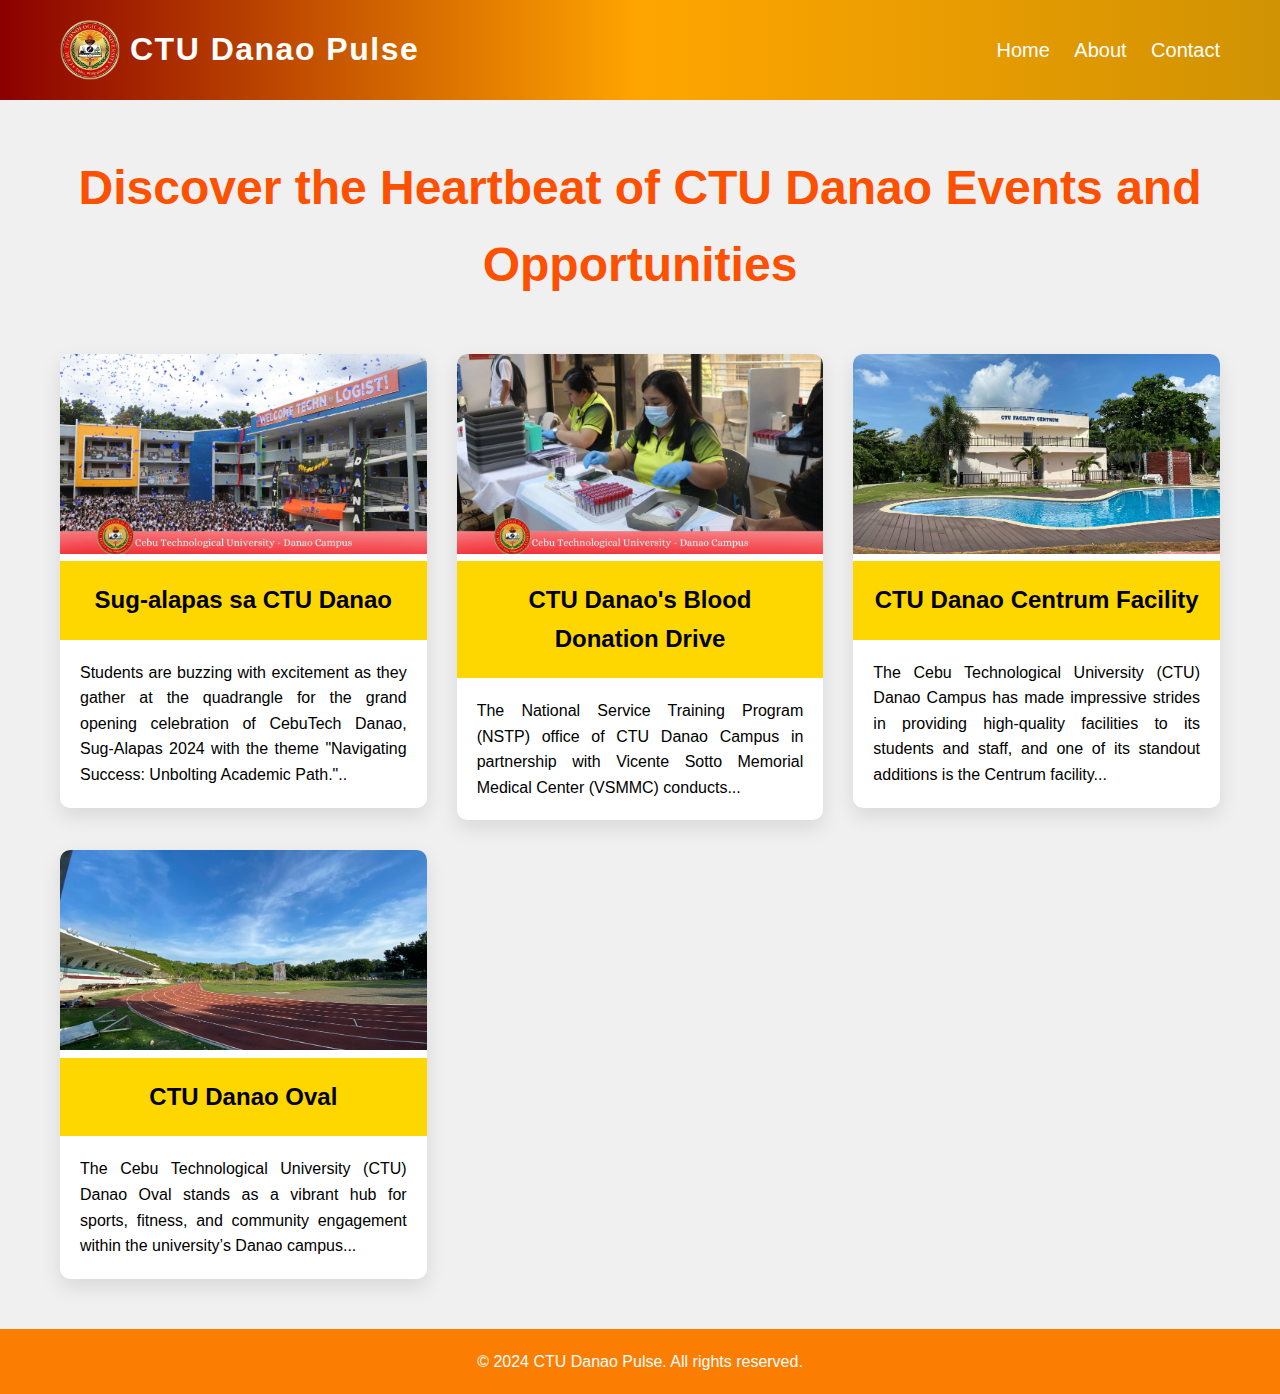
<file: Article Webpage/index.html>
<!DOCTYPE html>
<html lang="en">

<head>
    <meta charset="UTF-8">
    <meta name="viewport" content="width=device-width, initial-scale=1.0">
    <meta http-equiv="X-UA-Compatible" content="IE=edge">
    <title>Homepage</title>
    <link rel="icon" href="images/danao logo.png" type="image/png">
    <link rel="stylesheet" href="styles.css">
</head>

<body>
    <!-- Header section -->
    <header>
        <nav>
            <div class="logo-container">
                <img src="images/danao logo.png" alt="CTU Logo" class="ctu-logo"> 
                <h1 class="logo-text">CTU Danao Pulse</h1>
            </div>
            <ul class="nav-links">
                <li><a href="#home">Home</a></li>
                <li><a href="#about">About</a></li>
                <li><a href="#contact">Contact</a></li>
            </ul>
        </nav>
    </header>

    <!-- Main content section -->
    <main>
        <section class="featured-articles">
            <h2 class="section-title">Discover the Heartbeat of CTU Danao Events and Opportunities</h2>

            <div class="article-grid">
                <!-- Article 1 -->
                <a href="article1.html" class="article-link">
                    <article class="article-item">
                        <img src="images/image1.jpg" alt="Topic 1 Image" class="article-img">
                        <h3 class="article-topic">Sug-alapas sa CTU Danao</h3>
                       
                        <p class="article-snippet">Students are buzzing with excitement as they gather at the quadrangle for 
                            the grand opening celebration of CebuTech Danao, Sug-Alapas 2024 with the theme 
                            "Navigating Success: Unbolting Academic Path."..</p>
                    </article>
                </a>

                <!-- Article 2 -->
                <a href="article2.html" class="article-link">
                    <article class="article-item">
                        <img src="images/image2.jpg" alt="Topic 2 Image" class="article-img">
                        <h3 class="article-topic">CTU Danao's Blood Donation Drive</h3>
                        <p class="article-snippet">The National Service Training Program (NSTP) office of CTU Danao Campus in partnership with Vicente Sotto Memorial
                            Medical Center (VSMMC) conducts...</p>
                    </article>
                </a>

                <!-- Article 3 -->
                <a href="article3.html" class="article-link">
                    <article class="article-item">
                        <img src="images/image3.1.jfif" alt="Topic 3 Image" class="article-img">
                        <h3 class="article-topic">CTU Danao Centrum Facility</h3>
                        <p class="article-snippet">The Cebu Technological University (CTU) Danao Campus has made impressive strides in providing high-quality facilities to its students and staff, and one of its standout additions is the Centrum facility...</p>
                    </article>
                </a>

                <!-- Article 4 -->
                <a href="article4.html" class="article-link">
                    <article class="article-item">
                        <img src="images/image4.jfif" alt="Topic 4 Image" class="article-img">
                        <h3 class="article-topic">CTU Danao Oval</h3>
                        <p class="article-snippet">The Cebu Technological University (CTU) Danao Oval stands as a vibrant hub for sports, fitness, and community 
                            engagement within the university’s Danao campus...</p>
                    </article>
                </a>
            </div>
        </section>
    </main>

    <!-- Footer -->
    <footer>
        &copy; 2024 CTU Danao Pulse. All rights reserved.
    </footer>
</body>

</html>
</file>
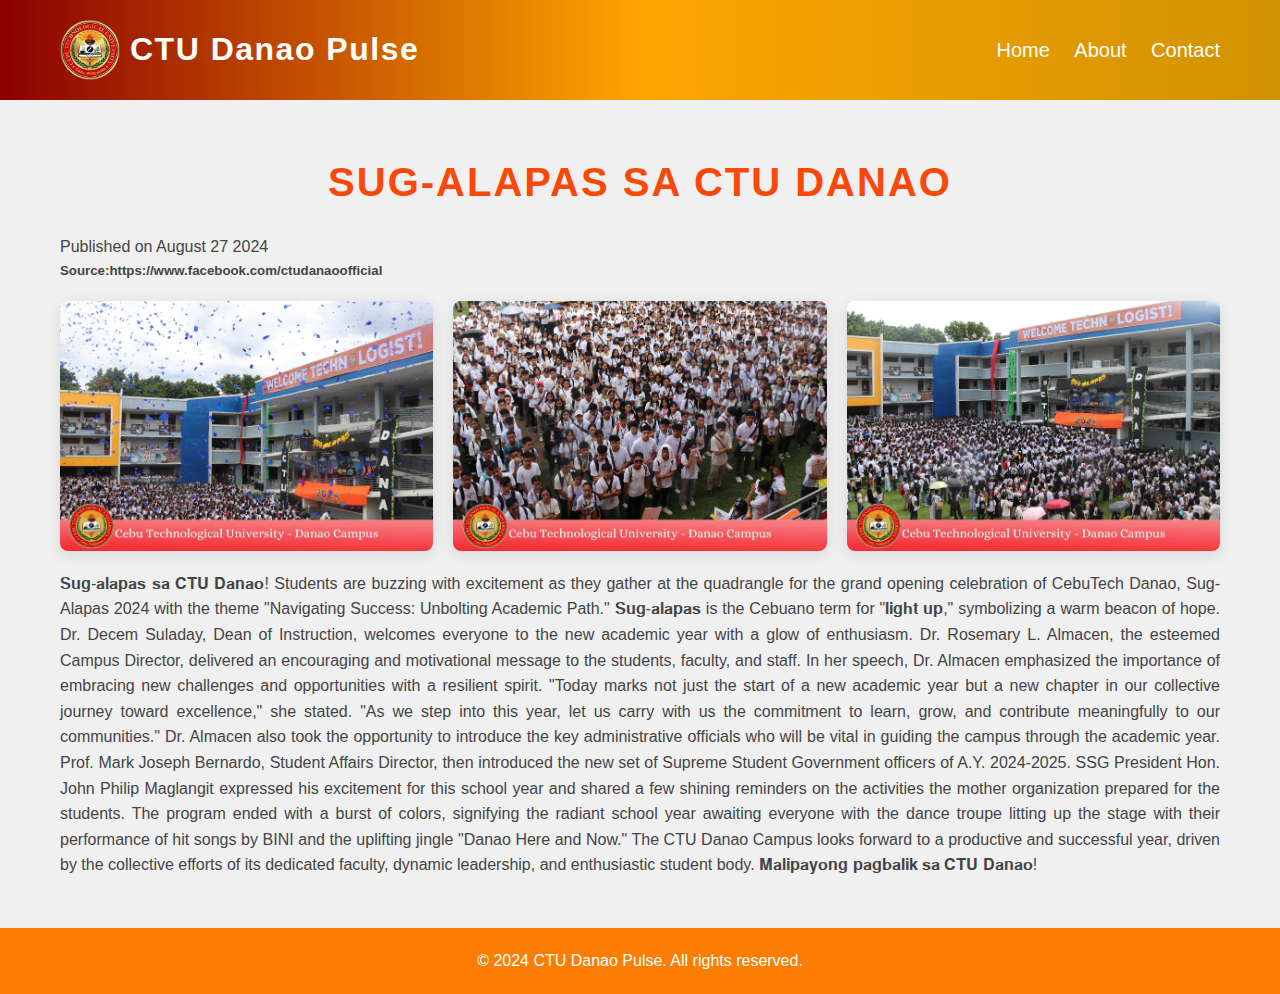
<file: Article Webpage/article1.html>
<!DOCTYPE html>
<html lang="en">

<head>
    <meta charset="UTF-8">
    <meta name="viewport" content="width=device-width, initial-scale=1.0">
    <meta http-equiv="X-UA-Compatible" content="IE=edge">
    <title>Article 1</title>
    <link rel="icon" href="images/danao logo.png" type="image/png">
    <link rel="stylesheet" href="styles.css">
</head>

<body>
    <!-- Header  -->
    <header>
        <nav>
            <div class="logo-container">
                <img src="images/danao logo.png" alt="CTU Logo" class="ctu-logo"> 
                <h1 class="logo-text">CTU Danao Pulse</h1>
            </div>
            <ul class="nav-links">
                <li><a href="index.html">Home</a></li>
                <li><a href="#about">About</a></li>
                <li><a href="#contact">Contact</a></li>
            </ul>
        </nav>
    </header>

    <!-- Main article -->
    <main>
        <article class="article-container">
            <h2 class="article-title">Sug-alapas sa CTU Danao</h2>
            <p class="article-date">Published on August 27 2024</p>
            <h5>Source:https://www.facebook.com/ctudanaoofficial</h5>
            <div class="image-gallery">
                <img src="images/image1.jpg" alt="Gallery Image 1">
                <img src="images/image1.1.jpg" alt="Gallery Image 2">
                <img src="images/image1.2.jpg" alt="Gallery Image 3">
               
            </div>
            
            <section class="article-content">
                <p>𝐒𝐮𝐠-𝐚𝐥𝐚𝐩𝐚𝐬 𝐬𝐚 𝐂𝐓𝐔 𝐃𝐚𝐧𝐚𝐨!
                    Students are buzzing with excitement as they gather at the quadrangle for the grand opening celebration of CebuTech Danao, Sug-Alapas 2024 with the theme "Navigating Success: Unbolting Academic Path." 𝐒𝐮𝐠-𝐚𝐥𝐚𝐩𝐚𝐬 is the Cebuano term for "𝐥𝐢𝐠𝐡𝐭 𝐮𝐩," symbolizing a warm beacon of hope. 
                    Dr. Decem Suladay, Dean of Instruction, welcomes everyone to the new academic year with a glow of enthusiasm.
                    Dr. Rosemary L. Almacen, the esteemed Campus Director, delivered an encouraging and motivational message to the students, faculty, and staff. In her speech, Dr. Almacen emphasized the importance of embracing new challenges and opportunities with a resilient spirit. "Today marks not just the start of a new academic year but a new chapter in our collective journey toward excellence," she stated. "As we step into this year, let us carry with us the commitment to learn, grow, and contribute meaningfully to our communities." Dr. Almacen also took the opportunity to introduce the key administrative officials who will be vital in guiding the campus through the academic year.
                    Prof. Mark Joseph Bernardo, Student Affairs Director, then introduced the new set of Supreme Student Government officers of A.Y. 2024-2025. SSG President Hon. John Philip Maglangit expressed his excitement for this school year and shared a few shining reminders on the activities the mother organization prepared for the students.
                    The program ended with a burst of colors, signifying the radiant school year awaiting everyone with the dance troupe litting up the stage with their performance of hit songs by BINI and the uplifting jingle "Danao Here and Now."
                    The CTU Danao Campus looks forward to a productive and successful year, driven by the collective efforts of its dedicated faculty, dynamic leadership, and enthusiastic student body.
                    𝐌𝐚𝐥𝐢𝐩𝐚𝐲𝐨𝐧𝐠 𝐩𝐚𝐠𝐛𝐚𝐥𝐢𝐤 𝐬𝐚 𝐂𝐓𝐔 𝐃𝐚𝐧𝐚𝐨!</p>
                
                
            </section>
        </article>
    </main>

    <!-- Footer  -->
    <footer>
    &copy; 2024 CTU Danao Pulse. All rights reserved.
    </footer>
</body>

</html>
</file>
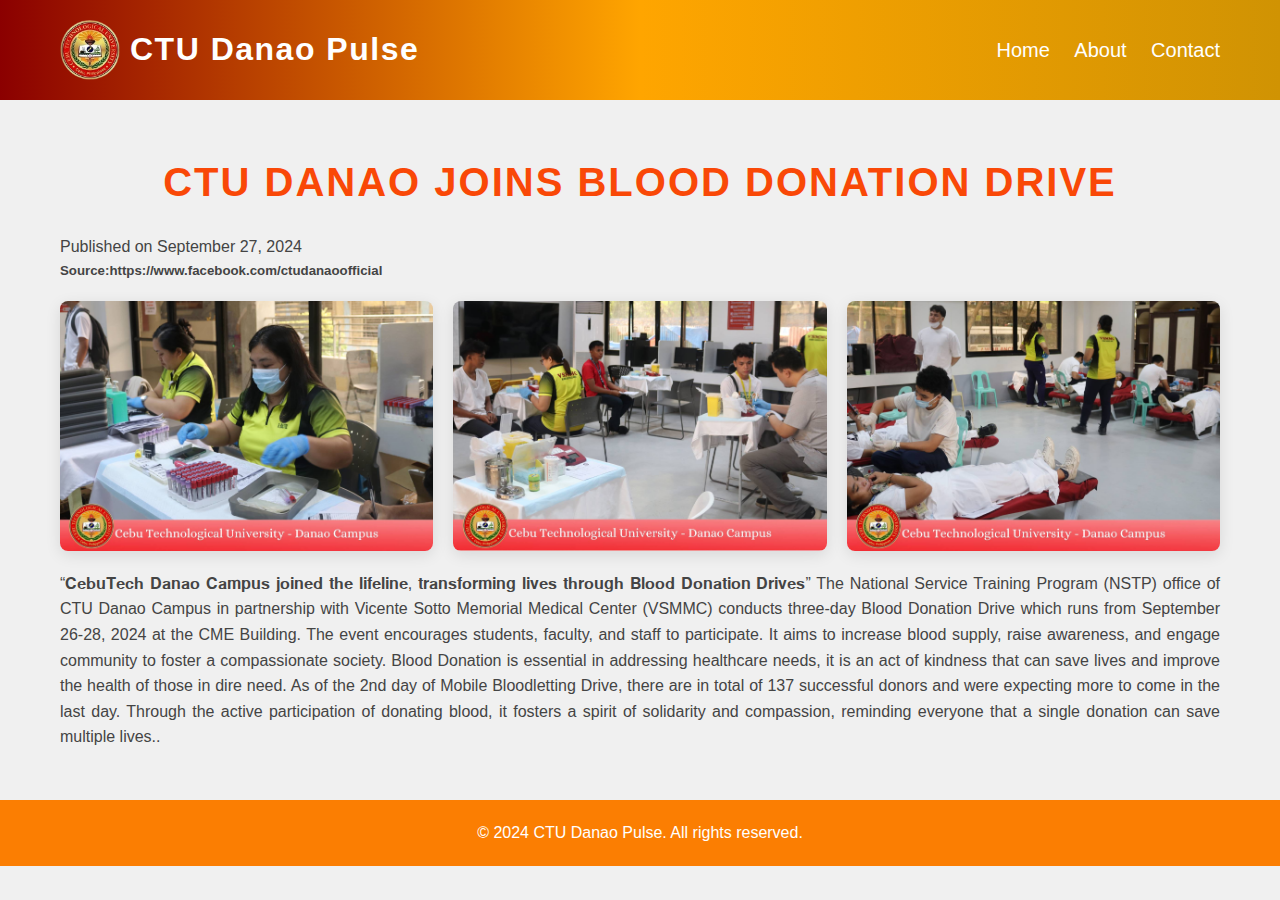
<file: Article Webpage/article2.html>
<!DOCTYPE html>
<html lang="en">

<head>
    <meta charset="UTF-8">
    <meta name="viewport" content="width=device-width, initial-scale=1.0">
    <meta http-equiv="X-UA-Compatible" content="IE=edge">
    <title>Article 2</title>
    <link rel="icon" href="images/danao logo.png" type="image/png">
    <link rel="stylesheet" href="styles.css">
</head>

<body>
    <!-- Header -->
    <header>
        <nav>
            <div class="logo-container">
                <img src="images/danao logo.png" alt="CTU Logo" class="ctu-logo"> 
                <h1 class="logo-text">CTU Danao Pulse</h1>
            </div>
            <ul class="nav-links">
                <li><a href="index.html">Home</a></li>
                <li><a href="#about">About</a></li>
                <li><a href="#contact">Contact</a></li>
            </ul>
        </nav>
    </header>

    <!-- Main article-->
    <main>
        <article class="article-container">
            <h2 class="article-title">CTU Danao Joins Blood Donation Drive</h2>
            <p class="article-date">Published on September 27, 2024</p>
            <h5>Source:https://www.facebook.com/ctudanaoofficial</h5>
            <div class="image-gallery">
                <img src="images/image2.jpg" alt="Gallery Image 1">
                <img src="images/image2.1.jpg" alt="Gallery Image 2">
                <img src="images/image2.2.jpg" alt="Gallery Image 3">
               
            </div>
            
            <section class="article-content">
                <p>“𝐂𝐞𝐛𝐮𝐓𝐞𝐜𝐡 𝐃𝐚𝐧𝐚𝐨 𝐂𝐚𝐦𝐩𝐮𝐬 𝐣𝐨𝐢𝐧𝐞𝐝 𝐭𝐡𝐞 𝐥𝐢𝐟𝐞𝐥𝐢𝐧𝐞, 𝐭𝐫𝐚𝐧𝐬𝐟𝐨𝐫𝐦𝐢𝐧𝐠 𝐥𝐢𝐯𝐞𝐬 𝐭𝐡𝐫𝐨𝐮𝐠𝐡 𝐁𝐥𝐨𝐨𝐝 𝐃𝐨𝐧𝐚𝐭𝐢𝐨𝐧 𝐃𝐫𝐢𝐯𝐞𝐬”
                    The National Service Training Program (NSTP) office of CTU Danao Campus in partnership with Vicente Sotto Memorial
                     Medical Center (VSMMC) conducts three-day Blood Donation Drive which runs from September 26-28, 2024 at the CME Building. The event encourages students, faculty, and staff to participate. It aims to increase blood supply, raise awareness, and engage community to foster a compassionate society. 
                    Blood Donation is essential in addressing healthcare needs, it is an act of kindness that can save lives and improve the health of those in dire need. As of the 2nd day of Mobile Bloodletting Drive, there are in total of 137 successful donors and were expecting more to come in the last day. 
                    Through the active participation of donating blood, it fosters a spirit of solidarity and compassion, reminding everyone that a single donation can save multiple lives..</p>
                
                
            </section>
        </article>
    </main>

    <!-- Footer -->
    <footer>
    &copy; 2024 CTU Danao Pulse. All rights reserved.
    </footer>
</body>

</html>
</file>
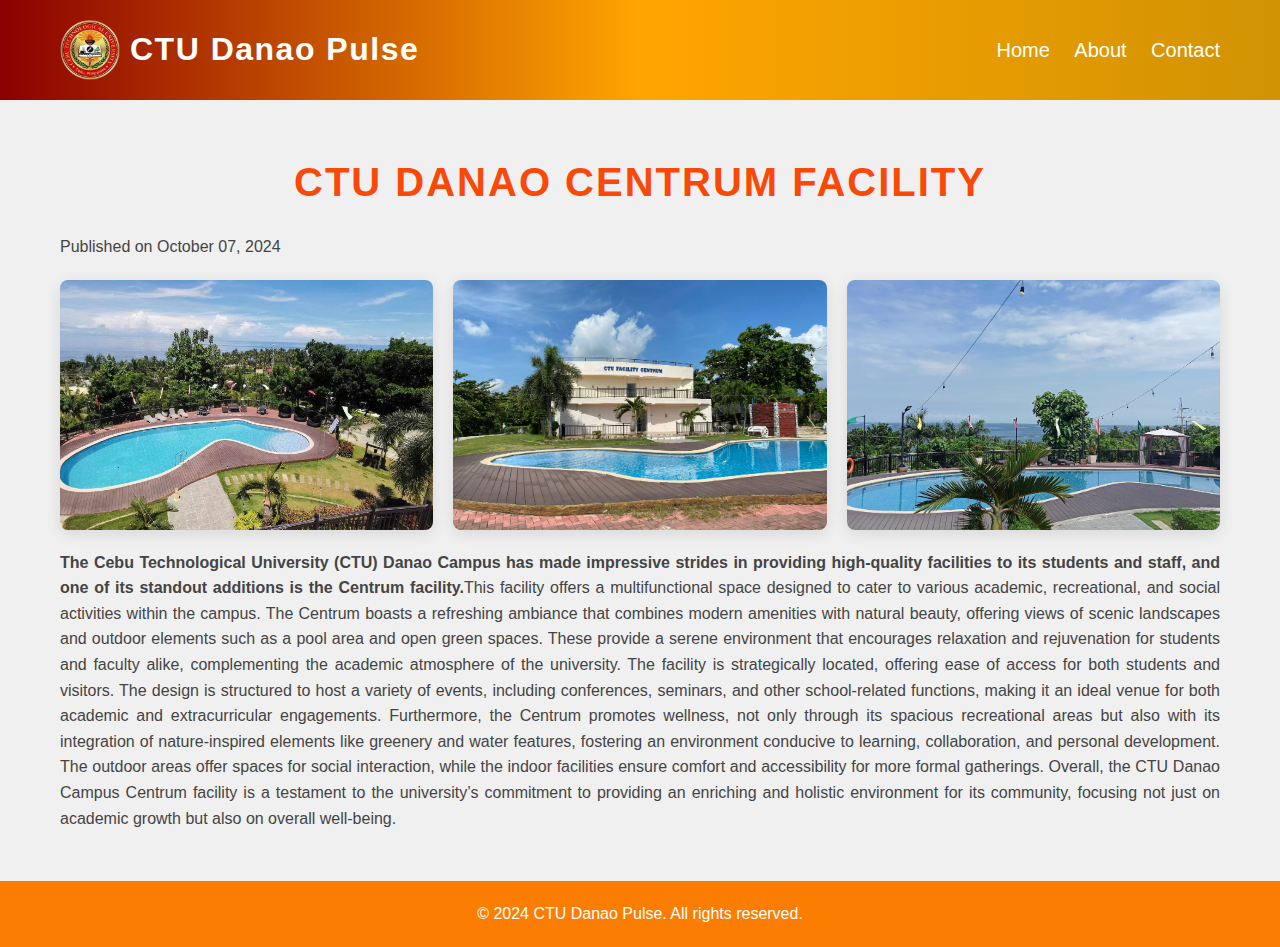
<file: Article Webpage/article3.html>
<!DOCTYPE html>
<html lang="en">

<head>
    <meta charset="UTF-8">
    <meta name="viewport" content="width=device-width, initial-scale=1.0">
    <meta http-equiv="X-UA-Compatible" content="IE=edge">
    <title>Article 1</title>
    <link rel="icon" href="images/danao logo.png" type="image/png">
    <link rel="stylesheet" href="styles.css">
</head>

<body>
    <!-- Header -->
    <header>
        <nav>
            <div class="logo-container">
                <img src="images/danao logo.png" alt="CTU Logo" class="ctu-logo"> 
                <h1 class="logo-text">CTU Danao Pulse</h1>
            </div>
            <ul class="nav-links">
                <li><a href="index.html">Home</a></li>
                <li><a href="#about">About</a></li>
                <li><a href="#contact">Contact</a></li>
            </ul>
        </nav>
    </header>

    <!-- Main article -->
    <main>
        <article class="article-container">
            <h2 class="article-title">CTU Danao Centrum Facility</h2>
            <p class="article-date">Published on October 07, 2024</p>
            <div class="image-gallery">
                <img src="images/image3.2.jpg"alt="Gallery Image 1">
                <img src="images/image3.1.jfif" alt="Gallery Image 2">
                <img src="images/image3.jpg" alt="Gallery Image 3">
               
            </div>
            
            <section class="article-content">
                <p><strong>The Cebu Technological University (CTU) Danao Campus has made impressive strides in providing high-quality facilities to its 
                    students and staff, and one of its standout additions is the Centrum facility.</strong>This facility offers a multifunctional space designed to cater to various academic, recreational, and social 
                    activities within the campus. The Centrum boasts a refreshing ambiance that combines modern amenities with natural beauty, 
                    offering views of scenic landscapes and outdoor elements such as a pool area and open green spaces. These provide a serene 
                    environment that encourages relaxation and rejuvenation for students and faculty alike, complementing the academic atmosphere 
                    of the university. The facility is strategically located, offering ease of access for both students and visitors. 
                    The design is structured to host a variety of events, including conferences, seminars, and other school-related functions,
                     making it an ideal venue for both academic and extracurricular engagements. Furthermore, the Centrum promotes wellness, 
                     not only through its spacious recreational areas but also with its integration of nature-inspired elements like greenery 
                     and water features, fostering an environment conducive to learning, collaboration, and personal development. 
                     The outdoor areas offer spaces for social interaction, while the indoor facilities ensure comfort and accessibility 
                     for more formal gatherings. Overall, the CTU Danao Campus Centrum facility is a testament to the university’s commitment to
                      providing an enriching and holistic environment for its community, focusing not just on academic growth but also on overall 
                      well-being.</p>
                
                
            </section>
        </article>
    </main>

    <!-- Footer  -->
    <footer>
    &copy; 2024 CTU Danao Pulse. All rights reserved.
    </footer>
</body>

</html>
</file>
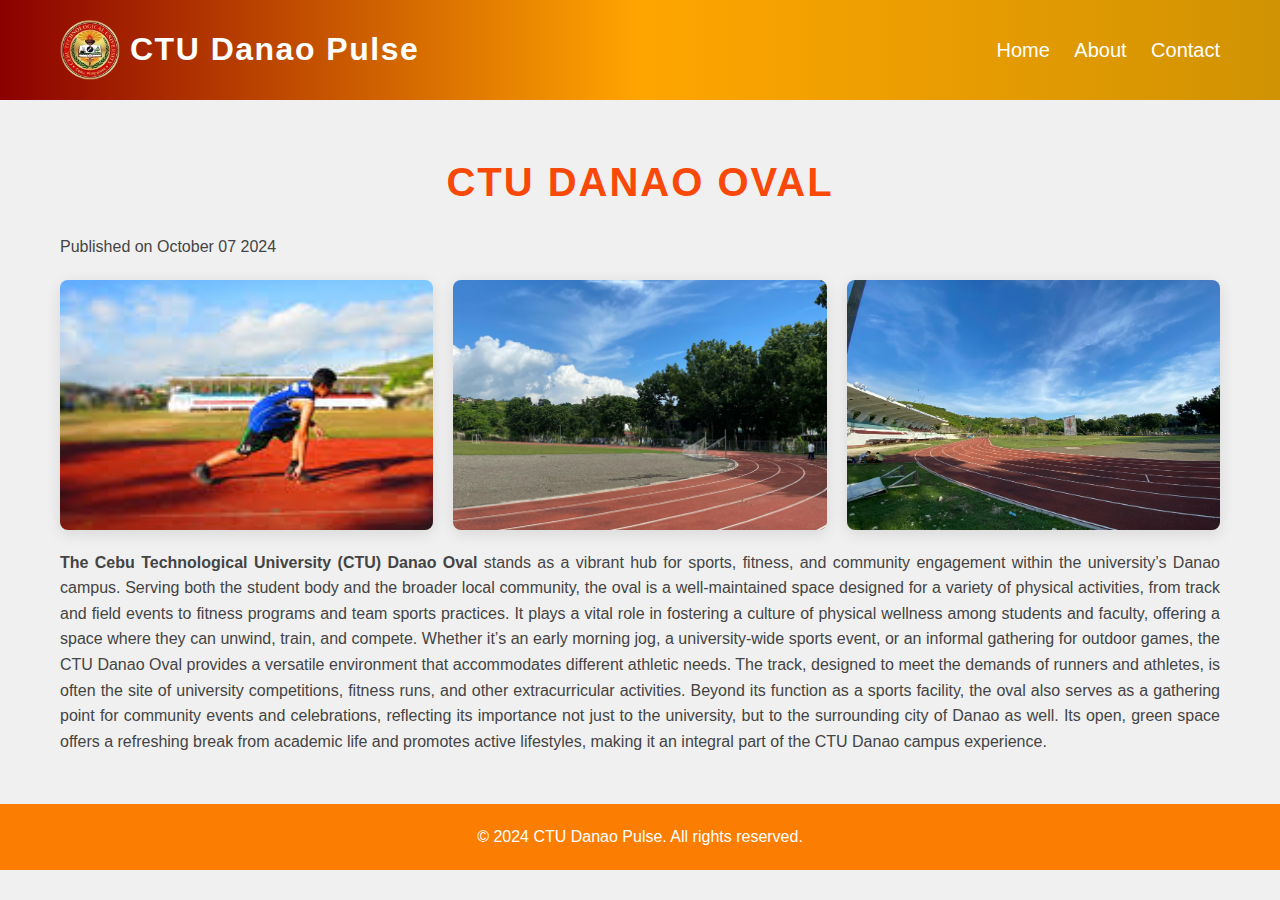
<file: Article Webpage/article4.html>
<!DOCTYPE html>
<html lang="en">

<head>
    <meta charset="UTF-8">
    <meta name="viewport" content="width=device-width, initial-scale=1.0">
    <meta http-equiv="X-UA-Compatible" content="IE=edge">
    <title>Article 4</title>
    <link rel="icon" href="images/danao logo.png" type="image/png">
    <link rel="stylesheet" href="styles.css">
</head>

<body>
    <!-- Header -->
    <header>
        <nav>
            <div class="logo-container">
                <img src="images/danao logo.png" alt="CTU Logo" class="ctu-logo"> 
                <h1 class="logo-text">CTU Danao Pulse</h1>
            </div>
            <ul class="nav-links">
                <li><a href="index.html">Home</a></li>
                <li><a href="#about">About</a></li>
                <li><a href="#contact">Contact</a></li>
            </ul>
        </nav>
    </header>

    <!-- Main article -->
    <main>
        <article class="article-container">
            <h2 class="article-title">CTU Danao Oval</h2>
            <p class="article-date">Published on October 07 2024</p>
            <div class="image-gallery">
                <img src="images/image4.2.jfif"alt="Gallery Image 1">
                <img src="images/image4.1.jfif" alt="Gallery Image 2">
                <img src="images/image4.jfif" alt="Gallery Image 3">
               
            </div>
            
            <section class="article-content">
                <p><strong>The Cebu Technological University (CTU) Danao Oval</strong> stands as a vibrant hub for sports, fitness, and community 
                    engagement within the university’s Danao campus. Serving both the student body and the broader local community, 
                    the oval is a well-maintained space designed for a variety of physical activities, from track and field events 
                    to fitness programs and team sports practices. It plays a vital role in fostering a culture of physical wellness 
                    among students and faculty, offering a space where they can unwind, train, and compete. Whether it’s an early 
                    morning jog, a university-wide sports event, or an informal gathering for outdoor games, the CTU Danao Oval 
                    provides a versatile environment that accommodates different athletic needs. The track, designed to meet the 
                    demands of runners and athletes, is often the site of university competitions, fitness runs, and other 
                    extracurricular activities. Beyond its function as a sports facility, the oval also serves as a 
                    gathering point for community events and celebrations, reflecting its importance not just to the university, 
                    but to the surrounding city of Danao as well. Its open, green space offers a refreshing break from academic 
                    life and promotes active lifestyles, making it an integral part of the CTU Danao campus experience.</p>
                
                
            </section>
        </article>
    </main>

    <!-- Footer  -->
    <footer>
    &copy; 2024 CTU Danao Pulse. All rights reserved.
    </footer>
</body>

</html>
</file>
<file: Article Webpage/styles.css>
* {
    margin: 0;
    padding: 0;
    box-sizing: border-box;
}

body {
    font-family: 'Poppins', sans-serif;
    background-color: #f0f0f0;
    color: #444;
    line-height: 1.6;
}

/* Header */
header {
    background: linear-gradient(to right, darkred, orange, rgb(208, 147, 3));

    color: white;
    padding: 20px 0;
}

nav {
    display: flex;
    justify-content: space-between;
    align-items: center;
    max-width: 1200px;
    margin: 0 auto;
    padding: 0 20px;
}

.logo-container {
    display: flex;
    align-items: center;
}

.ctu-logo {
    width: 60px; 
    height: auto;
    margin-right: 10px; 
}

.logo-text {
    font-size: 2rem;
    font-weight: bold;
    letter-spacing: 1.5px;
}

.nav-links {
    list-style: none;
}

.nav-links li {
    display: inline-block;
    margin-left: 20px;
}

.nav-links a {
    color: white;
    text-decoration: none;
    font-weight: 800s;
    font-size: 20px;
    transition: color 0.3s ease;
}

.nav-links a:hover {
    color: #cd4400;
}

/* Main section */
main {
    max-width: 1200px;
    margin: 50px auto;
    padding: 0 20px;
}

.section-title {
    text-align: center;
    font-size: 3rem;
    margin-bottom: 50px;
    color: #fd5000;
}

/* Article Grid */
.article-grid {
    display: grid;
    grid-template-columns: repeat(auto-fit, minmax(280px, 1fr));
    gap: 30px;
}

.article-item {
    height:auto;
    background-color: white;
    border-radius: 10px;
    overflow: hidden;
    box-shadow: 0 8px 20px rgba(0, 0, 0, 0.1);
    transition: transform 0.3s ease, box-shadow 0.3s ease;
}

.article-item:hover {
    transform: translateY(-10px);
    box-shadow: 0 12px 24px rgba(0, 0, 0, 0.2);
}

/* article image */
.article-img {
    width: 100%;           
    height: 200px;          
    object-fit: cover;      
    border-radius: 8px 8px 0 0; 
}

/* Article Image */
.article-image {
    max-width: 800px;  
    width: 100%;           
    height: auto;        
    margin: 20px auto;     
    display: block; 
    object-fit: cover;        
    border-radius: 8px;    
}
/* article title */
.article-title {
    font-family: 'Poppins', sans-serif; 
    font-size: 2.5rem; 
    color: #f94807; 
    text-align: center; 
    font-weight: bold;
    letter-spacing: 2px; 
    margin-bottom: 20px;
    text-transform: uppercase; 
    
}

.article-title:hover {
    color: #ffbf00; 
   transition: all 0.3s ease-in-out; 
}

.article-topic {
    font-size: 1.5rem;
    padding: 20px;
    color: #000000;
    background-color: #ffd700;
    text-align: center;
}

.article-snippet {
    padding: 20px;
    text-align: justify;
    color: #000000;
}

.article-item:hover .article-topic {
    color: white;
    background-color: #ff5500;
}
.article-link {
    text-decoration: none;
}

p {
    text-align: justify;
}
/* Image Gallery */
.image-gallery {
    display: grid;
    grid-template-columns: repeat(auto-fit, minmax(200px, 1fr)); 
    gap: 20px;
    margin: 20px 0;
}

.image-gallery img {
    width: 100%;
    height: 250px;              
    object-fit: cover;       
    border-radius: 8px;
    box-shadow: 0 4px 15px rgba(0, 0, 0, 0.1);
    transition: transform 0.3s ease, box-shadow 0.3s ease;
}

.image-gallery img:hover {
    transform: scale(1.05);
    box-shadow: 0 8px 20px rgba(0, 0, 0, 0.2);
}

/* Footer */
footer {
    text-align: center;
    padding: 20px;
    background-color: #fb7e02;
    color: white;
    margin-top: 50px;
}
</file>
